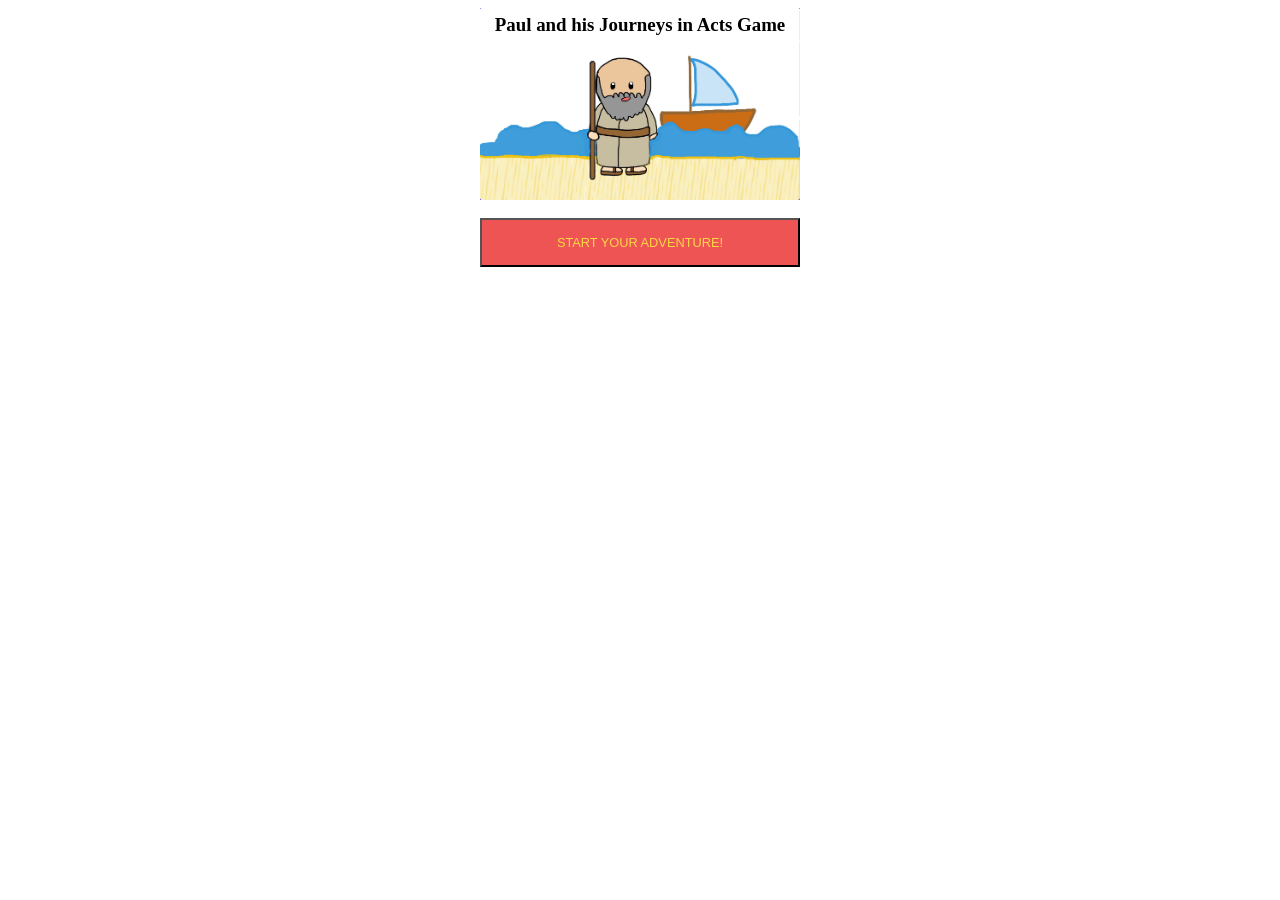
<file: Acts-Project-Web-Game/index.html>
<!DOCTYPE html>
<html>
<head>
<title>Acts Project Webgame</title>
    <style>
        .center {
            display: block;
            margin-left: auto;
            margin-right: auto;
            text-align: center;
        }
        .bigButton {
            width: 84.67mm;
            height: 13mm;
            font-size: 3.39mm;
            color: #FAD744;
            background-color: #EF5455;
            text-align: center;
        }
        .buttons {
            width: 55mm;
            height: 13.5mm;
            font-size: 3mm;
            color: #FAD744;
            background-color: #EF5455;
            text-align: left;
        }
        .characters {
            position: absolute;
            top: 20mm;
            left: 17mm; 
            width: 22mm;
            height: 33.87mm;

        }
        .headingAbsolute {
            width: 109mm;
            top: 1px;
            font-size: 5mm;
            position: absolute;
            margin-left: auto;
            margin-right: auto;
            left: 0;
            right: 0;
        }
        .heading {
            width: 109mm;
            font-size: 5mm;
        }
        .startScreen {
            width: 84.67mm;
            height: 50.8mm;
        }
        .modal {
            display: none; /* Hidden by default */
            position: fixed; /* Stay in place */
            z-index: 1; /* Sit on top */
            padding-top: 50px; /* Location of the box */
            left: 0;
            top: 0;
            width: 100%; /* Full width */
            height: 100%; /* Full height */
            overflow: auto; /* Enable scroll if needed */
            background-color: rgb(0,255,0); /* Fallback color */
            background-color: rgba(0,255,0,0.4); /* Black w/ opacity */
            text-align: center;
        }
        
        .modal-content {
        background-color: #fefefe;
        margin: auto;
        padding: 5px;
        border: 1px solid #888;
        width: 80%;
        }

        .close {
        color: #aaaaaa;
        float: right;
        font-size: 28px;
        font-weight: bold;
        }

        .scene {
            width: 105mm;
            height: 62mm;
            display: block;
            margin-left: auto;
            margin-right: auto;
            text-align: center;
        }

        .walkAcross {
            transition: transform 1.5s linear;
        }
        .walkAcross-active {
            transform: translateX(75mm);
        }
        .sailAcross {
            transition: transform 2.5s linear;
        }
        .sailAcross-active {
            transform: translateX(68mm);
        }
        .walkAcrossReset {
            transform: none;
        }
        .fall {
            transition: transform 1s linear;
        }
        .fall-active {
            transform: rotate(90deg) translateX(7mm);
        }
        #boat {
            position: absolute;
            top: 15mm;
            left: 15mm;
            width: 40mm;
            height: 40mm;
            display: none;
        }
    </style>
<head>
<body>
    <script src="jquery-3.4.1.js"></script>
    <div id='StartScreen'>
        <h1 class='center headingAbsolute'>Paul and his Journeys in Acts Game</h1>
        <img src='ActsStartScreen.JPG' class='center startScreen'>
        <br>
        <button onclick='startGame();' class='center bigButton'>START YOUR ADVENTURE!</button>
    </div>

    <div id='quiz'>
        <h1 id='question' class='heading center'></h1>
        <br>
        <button onclick='aClicked(); isCorrect();' class='buttons'>a) <span id='choiceA'></span></button>
        <br>
        <button onclick='bClicked(); isCorrect();' class='buttons'>b) <span id='choiceB'></span></button>
        <br>
        <button onclick='cClicked(); isCorrect();' class='buttons'>c) <span id='choiceC'></span></button>
        <br>
        <button onclick='dClicked(); isCorrect();' class='buttons'>d) <span id='choiceD'></span></button>
    </div>

    <div id='endScreen'>
        <h1 class='center'>Good job! <br> You have successfully traveled with Paul, and have made it to the end! Hope you enjoyed :P <br> <br> Hopefully Paul is proud of you lol</h1>
    </div>

    <!-- The Modal -->
    <div id="myModal" class="modal">
        <!-- Modal content -->
        <div class="modal-content">
            <span class="close">&times;</span>
            <!--<p><span id='evaluate'></span></p>-->
            <img src='correctIcon.png' id='evaluate'>
        </div>
    </div>

    <div id='storyLine'>
        <img src='PaulBasic.png' class='characters walkAcross fall' id='character1'>
        <img src='PaulOnBoat.png' class='sailAcross' id='boat'>
        <img src='ToDamascusScene.jpg' class='scene' id='backgroundImage'>
       
        <button onclick='nextSlide()' class='bigButton center'>NEXT!</button>
    </div>
</body>
</html>
    
<script>
    document.getElementById('storyLine').style.display = 'none';    
    document.getElementById('quiz').style.display = 'none';
    document.getElementById('endScreen').style.display = 'none';

    function startGame(){
        document.getElementById('quiz').style.display = 'inline-block';
        document.getElementById('StartScreen').style.display = 'none';
    }

    var question = document.getElementById('question')
    var choiceA = document.getElementById('choiceA')
    var choiceB = document.getElementById('choiceB')
    var choiceC = document.getElementById('choiceC')
    var choiceD = document.getElementById('choiceD')
    var buttons = document.getElementsByClassName('buttons')

    var questions = 
    ['Before his conversion, Paul is trying to ______. He even approves Stephens stoning', 
    'On the road to ______ Paul hears God saying, Paul, Paul why do you persecute me?',
    'Paul turns from his evil ways & starts ______',
    'Pauls first friend, ______, who preached with Paul to many people and places.',
    'They decide to preach to the Gentiles because the Jews were ______',
    'Which one of the following were not one of the places Paul and Barnabas preached to in Acts 14?',
    'Paul and Barnabas preached that you do not have to ______ to be saved',
    'What did Paul and Barnabas disagree upon that made them go their own ways?',
    'Paul and Silas go to Phillipi. They are severely beaten and thrown into jail after being falsely accused. They sing praises to God and then  ______',
    'Paul, Silas, and Timothy preach to Thessalonica and Berea. Paul then leaves them for a while to preach to ______.',
    'Paul then preaches to Corinth, where he meets up with Silas and Timothy again. He stays there for a while because it is safe and works as a ______',
    'Huge riot, many people believe in Jesus from Pauls teaching, many believe in _______',
    'Paul encourages the Ephesians and then travels to ______, compelled by the Spirit, where he is willing to face death for Jesus.',
    'When the Jews of Jerusalem see Paul, they scream false witness against him and severely beat him. Before he is brought to jail he asks to ______',
    'Paul tells all the angry Jews his story, and they were fine until they heard he was _______. The soldiers try to flog him, but can not since he is Roman.',
    'The soldiers take Paul to the Sandherin, where he again testifies. They argue and some try to kill him, but he is safely sent to _______ to be judged.',
    'The Jews falsely witness and Paul defends himself once more. Felix puts Paul in jail, but with a lot of freedom, and Paul uses this as an opportunity to _______.',
    'Felix retires and is replaced by Festus. King Agrippa is also interested in the Paul business. Paul is tried again and again so he then _______.',
    'On the voyage to Rome, Paul encounters a huge storm. Everyone thinks they will die, but they luckily find land. They get shipwrecked, but they swim to shore safely.',
    'They are shipwrecked on ______. Natives are kind to them. Paul heals lots of the people there and preaches to them. Paul and the crew sail to Rome once they restocked.',
    'Paul then lives in Rome, waiting for trial, with a soldier guarding him. He spends 2 years preaching to the ______ in Rome, also writing letters to his church leaders.',
    'Extra Question(Not from Acts) Unfortunately Pauls life sadly ends where he is killed by ______, but he lived as a faithful servant to God although many trials faced him, converting many.'] 
    var choices = 
    [['persecute Christians', 'preach to the synagogue', 'stone Stephen', 'visit Silas'], //a
    ['Ephesus', 'Corinth', 'Damascus', 'Rome'], //c
    ['helping the poor', 'preaching the gospel', 'freeing Christians that were in jail', 'selling his possessions for the poor'], //b
    ['Silas', 'Barnabas', 'John Mark', 'Claudius'], //b
    ['annoying', 'asking too many questions', 'listening to a different preacher they thought was better','abusive and hard headed' ], //d 
    ['Iconium', 'Lystra', 'Derbe', 'Athens'], //d
    ['keep the law of Moses', 'be a good person', 'fast', 'gain approval of the priests and Jewish leaders'], //a
    ['How to preach the gospel', 'Whether to risk their lives for God', 'Whether to bring John with them or not', 'Where to go next to preach'], //c
    ['A violent earthquake sets free all the prisoners', 'suddenly find themselves teleported out of jail',
    'are able to walk out of jail unnoticed', 'the jailer is Christian and sneaks them out of prison'], //a
    ['Colossia', 'Ephesus', 'Asia', 'Athens'], //d
    ['potter', 'tentmaker', 'merchant', 'governor'], //b
    ['Zeus', 'Hermes', 'Poseidon', 'Artemis'], //d
    ['Asia', 'Damascus', 'Jerusalem', 'Rome'], //c
    ['testify to the crowd', 'meet with the governor to be judged', 'ask the crowd why they hate him', 'say farewell to his good friends'], //a
    ['not following all of Moses law', 'eating with Gentiles', 'preaching to Gentiles', 'preaching on Sabbath'], //c
    ['Caesar', 'Governor Felix', 'Herod', 'Festus'], //b
    ['escape jail', 'write letters to strengthen his fellow believers', 'preach to Felix', 'befriend the people in Caesarea'], //c
    ['gives up and pleads guilty', 'negotiates with the judge', 'bribes the Jews', 'appeals to the emperor'], //d
    ['huge storm', 'Leviathan', 'Tsunami', 'fierce pirates'], //a
    ['Patmos', 'Malta', 'Macedonia', 'Asia'], //b
    ['Jews', 'Gentiles', 'Jewish & Roman Christians', 'All of the above'], //d
    ['Caesar', 'Octavian', 'Nero', 'King Agrippa']//c
    ]

    var questionNumber = 0
    var correctAnswer = 0
    var clickedAnswer = 1000

    question.innerHTML = questions[questionNumber]
    choiceA.innerHTML = choices[questionNumber][0]
    choiceB.innerHTML = choices[questionNumber][1]
    choiceC.innerHTML = choices[questionNumber][2]
    choiceD.innerHTML = choices[questionNumber][3]

    function aClicked(){
        clickedAnswer = 0
    }
    function bClicked(){
        clickedAnswer = 1
    }
    function cClicked(){
        clickedAnswer = 2
    }
    function dClicked(){
        clickedAnswer = 3
    }
    function answer(){ 
        if (questionNumber == 0) {
            correctAnswer = 0
        }
        else if (questionNumber == 1) {
            correctAnswer = 2
        }
        else if (questionNumber == 2) {
            correctAnswer = 1
        }
        else if (questionNumber == 3) {
            correctAnswer = 1
        }
        else if (questionNumber == 4) {
            correctAnswer = 3
        }
        else if (questionNumber == 5) {
            correctAnswer = 3
        }
        else if (questionNumber == 6) {
            correctAnswer = 0
        }
        else if (questionNumber == 7) {
            correctAnswer = 2
        }
        else if (questionNumber == 8) {
            correctAnswer = 0
        }
        else if (questionNumber == 9) {
            correctAnswer = 3
        }
        else if (questionNumber == 10) {
            correctAnswer = 1
        }
        else if (questionNumber == 11) {
            correctAnswer = 3
        }
        else if (questionNumber == 12) {
            correctAnswer = 2
        }
        else if (questionNumber == 13) {
            correctAnswer = 0
        }
        else if (questionNumber == 14) {
            correctAnswer = 2
        }
        else if (questionNumber == 15) {
            correctAnswer = 1
        }
        else if (questionNumber == 16) {
            correctAnswer = 2
        }
        else if (questionNumber == 17) {
            correctAnswer = 3
        }
        else if (questionNumber == 18) {
            correctAnswer = 0
        }
        else if (questionNumber == 19) {
            correctAnswer = 1
        }
        else if (questionNumber == 20) {
            correctAnswer = 3
        }
        else if (questionNumber == 21) {
            correctAnswer = 2
        }
    }
    var click = 0

    function nextSlide() {
        click++
        console.log(click);
        if (questionNumber == 1) { 
            if (click == 1) { 
                $('.walkAcross').toggleClass('walkAcross-active');
            }
            else { 
                $('.walkAcross-active').toggleClass('walkAcrossReset');
                character1.classList.remove('walkAcross')
                character1.classList.remove('walkAcross-active')
                document.getElementById('storyLine').style.display = 'none';
                document.getElementById('quiz').style.display = 'block';
                click = 0
            }
        }
        else if (questionNumber == 2) {
            if (click == 1) { 
                $('.fall').toggleClass('fall-active');
            }
            else { 
                document.getElementById('storyLine').style.display = 'none';
                document.getElementById('quiz').style.display = 'block';
                click = 0
            }
        }
        else if (questionNumber == 7) {
            if(click == 1) {
                backgroundImage.src = 'JewsReject.jpg'
            }
            else if(click == 2) {
                backgroundImage.src = 'PaulGentiles.jpg'
            }
            else {
                character1.style.display = 'block'
                document.getElementById('storyLine').style.display = 'none';
                document.getElementById('quiz').style.display = 'block';
                click = 0
            }
        }
        else if (questionNumber == 9) {
            if (click == 1) { 
                backgroundImage.src = 'PaulSilasJailEscape.jpg'
            }
            else { 
                character1.style.display = 'block'
                document.getElementById('storyLine').style.display = 'none';
                document.getElementById('quiz').style.display = 'block';
                click = 0
            }
        }
        else if (questionNumber == 19) {
            if (click == 1) { 
                $('.sailAcross').toggleClass('sailAcross-active');
            }
            else { 
                character1.style.display = 'block'
                document.getElementById('boat').style.display = 'none'
                document.getElementById('storyLine').style.display = 'none';
                document.getElementById('quiz').style.display = 'block';
                click = 0
            }
        }
        else if (questionNumber == 21) {
            character1.style.display = 'block'
            document.getElementById('boat').style.display = 'none'
            document.getElementById('storyLine').style.display = 'none';
            document.getElementById('quiz').style.display = 'block';
            click = 0
        }
        else {

        }
    } 

    function isCorrect() {
        answer()
        if (clickedAnswer == correctAnswer) {
            questionNumber += 1
            if (questionNumber < 22) {

                evaluate.src = 'correctIcon.png'
                modal.style.display = 'block';
                modal.style.background = 'rgba(0,255,0,0.4)'; 
                
                document.getElementById('quiz').style.display = 'none';
                document.getElementById('storyLine').style.display = 'block';
                
                if (questionNumber == 2) {
                    backgroundImage.src = 'PaulMeetsJesus.jpg'
                    character1.style.left = '50mm';
                    character1.style.top = '23mm';
                }
                else if (questionNumber == 7) {
                    backgroundImage.src = 'PaulJews.jpg'
                    character1.style.display = 'none';
                }
                else if (questionNumber == 9) {
                    backgroundImage.src = 'PaulSilasJail.jpg'
                    character1.style.display = 'none';
                }
                else if (questionNumber == 19) {
                    backgroundImage.src = 'BoatInStorm.jpg'
                    character1.style.display = 'none';
                    document.getElementById('boat').style.display = 'block'
                }
                else if (questionNumber == 21) {
                    backgroundImage.src = 'PaulLetters.jpg'
                    character1.style.display = 'none';
                    document.getElementById('boat').style.display = 'none'
                }
                if ((questionNumber != 1) && (questionNumber != 2) && (questionNumber!= 7) && (questionNumber != 9) && (questionNumber != 19) && (questionNumber != 21)) {
                        document.getElementById('storyLine').style.display = 'none';
                        document.getElementById('quiz').style.display = 'block';
                }
                question.innerHTML = questions[questionNumber]
                choiceA.innerHTML = choices[questionNumber][0]
                choiceB.innerHTML = choices[questionNumber][1]
                choiceC.innerHTML = choices[questionNumber][2]
                choiceD.innerHTML = choices[questionNumber][3]

            }
            else {
                evaluate.src = 'correctIcon.png'
                modal.style.display = 'block';
                modal.style.background = 'rgba(0,255,0,0.4)';  
                document.getElementById('quiz').style.display = 'none';
                document.getElementById('endScreen').style.display = 'block';     
            }
        }
        else {
            modal.style.background = 'rgba(255,0,0,0.4)';
            evaluate.src = 'incorrectIcon.png';
            modal.style.display = "block";
        }
    }
    // Get the modal
    var modal = document.getElementById("myModal");
    var character1 = document.getElementById('character1')
    var backgroundImage = document.getElementById('backgroundImage')
    var evaluate = document.getElementById('evaluate')

    // Get the <span> element that closes the modal
    var span = document.getElementsByClassName("close")[0];

    // When the user clicks on <span> (x), close the modal
    span.onclick = function() {
        modal.style.display = "none";
    }

    // When the user clicks anywhere outside of the modal, close it
    window.onclick = function(event) {
        if (event.target == modal) {
            modal.style.display = "none";
        }
    }
</script>
</file>
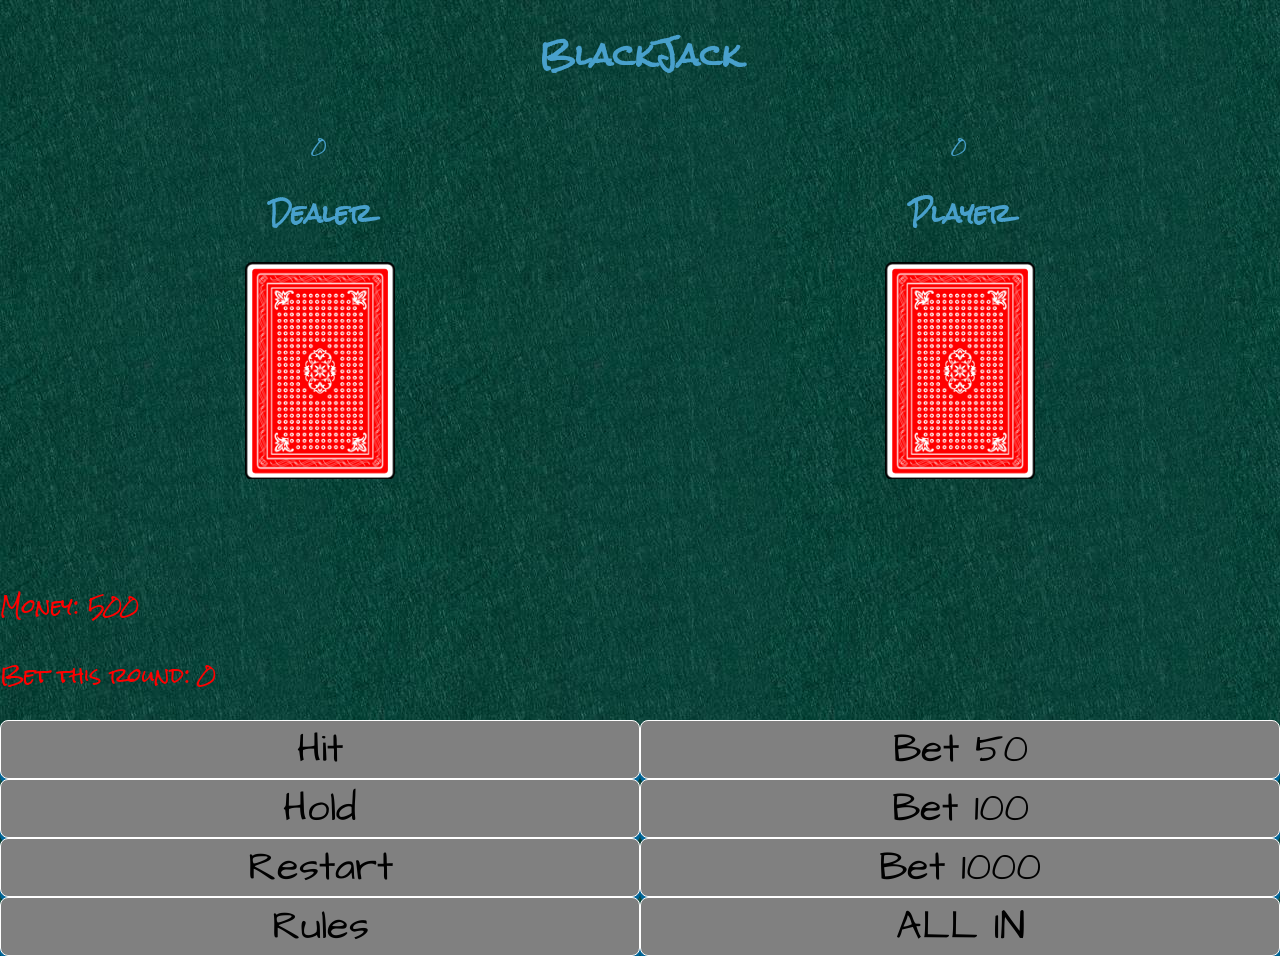
<file: black-jack-game/index.html>
<!DOCTYPE html>
<html lang="en">
  <head>
    <title>BlackJack</title>
    <meta charset="utf-8">
    <link rel="stylesheet" href="assets/css/styles.css">
    <title>BlackJack</title>
    <!--web app-->
    <link rel="manifest" href="manifest.json">
    <meta name="viewport" content="width=device-width, initial-scale=1">
    <meta name="theme-color" content="#000000">
    <!--iOS-->
    <meta name="apple-mobile-web-app-capable" content="yes">
    <meta id="status-bar-meta" name="apple-mobile-web-app-status-bar-style" content="default">
    <meta name="apple-mobile-web-app-title" content="BlackJack">
    <!--icons-->
    <link rel="apple-touch-icon" href="touch-icons/touch-icon-iphone.png">
    <link rel="apple-touch-icon" sizes="152x152" href="touch-icons/touch-icon-ipad.png">
    <link rel="apple-touch-icon" sizes="180x180" href="touch-icons/touch-icon-iphone-retina.png">
    <link rel="apple-touch-icon" sizes="167x167" href="touch-icons/touch-icon-ipad-retina.png">
    <!--splashscreens-->
    <link href="splashscreens/iphone5_splash.png" media="(device-width: 320px) and (device-height: 568px) and (-webkit-device-pixel-ratio: 2)" rel="apple-touch-startup-image" />
    <link href="splashscreens/iphone6_splash.png" media="(device-width: 375px) and (device-height: 667px) and (-webkit-device-pixel-ratio: 2)" rel="apple-touch-startup-image" />
    <link href="splashscreens/iphoneplus_splash.png" media="(device-width: 621px) and (device-height: 1104px) and (-webkit-device-pixel-ratio: 3)" rel="apple-touch-startup-image" />
    <link href="splashscreens/iphonex_splash.png" media="(device-width: 375px) and (device-height: 812px) and (-webkit-device-pixel-ratio: 3)" rel="apple-touch-startup-image" />
    <link href="splashscreens/iphonexr_splash.png" media="(device-width: 414px) and (device-height: 896px) and (-webkit-device-pixel-ratio: 2)" rel="apple-touch-startup-image" />
    <link href="splashscreens/iphonexsmax_splash.png" media="(device-width: 414px) and (device-height: 896px) and (-webkit-device-pixel-ratio: 3)" rel="apple-touch-startup-image" />
    <link href="splashscreens/ipad_splash.png" media="(device-width: 768px) and (device-height: 1024px) and (-webkit-device-pixel-ratio: 2)" rel="apple-touch-startup-image" />
    <link href="splashscreens/ipadpro1_splash.png" media="(device-width: 834px) and (device-height: 1112px) and (-webkit-device-pixel-ratio: 2)" rel="apple-touch-startup-image" />
    <link href="splashscreens/ipadpro3_splash.png" media="(device-width: 834px) and (device-height: 1194px) and (-webkit-device-pixel-ratio: 2)" rel="apple-touch-startup-image" />
    <link href="splashscreens/ipadpro2_splash.png" media="(device-width: 1024px) and (device-height: 1366px) and (-webkit-device-pixel-ratio: 2)" rel="apple-touch-startup-image" />
  </head>
  <body>

    <header>
      <h1>BlackJack</h1>

    </header>
    <div id="highscore"></div>

    <div id="play-area" style="text-align: center">
      <div id="dealer">
        <p id="sumOfDealerCards">0</p>
        <h2>Dealer</h2>
        <div class="dealerCard" id="dealerPlayCard"><img src="img/cards/1x/back-red.png"></div>
      </div>
      <div id="player">
        <p id="sumOfPlayerCards">0</p>
        <h2>Player</h2>

        <div class="playerCard" id="nextPlayCard"><img src="img/cards/1x/back-red.png"></div>

      </div>
    </div>

    <div class="Money">

      <p id="money">Money: 500</p>
      <p id="betAmountLbl">Bet this round: 0</p>


    </div>

    <div class="buttons left">
      <button class="hit" >Hit</button>
      <button class="hold">Hold</button>
      <button class="new-game">Restart</button>
      <button class="rules" onclick="window.open('https://www.bicyclecards.com/how-to-play/blackjack/','_blank')">Rules</button>
    </div>

    <div class="buttons right bet">
      <button>50</button>
      <button>100</button>
      <button>1000</button>

    </div>
    <div class="allIn">
      <button>ALL IN</button>
    </div>

    <script src="assets/js/app.js"></script>
    <script>
    if ('serviceWorker' in navigator) {
    	window.addEventListener('load', function() {
      		navigator.serviceWorker.register('sw.js').then(function(registration) {
      		console.log('ServiceWorker registration successful with scope: ', registration.scope);
      	}, function(err) {
      		console.log('ServiceWorker registration failed: ', err);
      	});
      });
    }
    </script>

  </body>
</html>
</file>
<file: black-jack-game/assets/css/styles.css>
@import url('https://fonts.googleapis.com/css?family=Architects+Daughter');
@import url('https://fonts.googleapis.com/css?family=Architects+Daughter|Rock+Salt');





body{
  margin:0;
  cursor: crosshair;
}
#play-area{
  display:flex;
}
#play-area > * {
  flex: 1 0 50%;
}
/* 320 --> <-- 768 */
.allIn {
  text-align: center;
  width: 50%;
    }

  .modal-content{
    border: 1px solid black;
    background-color: white;
    font-size: 1.1em;
    display: flex;
    flex-direction: column;
    flex-wrap: wrap;
    justify-content:center;
    width: 80%;
    margin: 0 auto;
    margin-top: 0px;
    margin-bottom: 0px;
    margin-right: auto;
    margin-left: auto;
    padding: 1em 1em;
    border-radius: 8px;
    border-top-left-radius: 8px;
    border-top-right-radius: 8px;
    border-bottom-right-radius: 8px;
    border-bottom-left-radius: 8px;
  }

  .modal{
    text-align: center;
    position: fixed;
    height: 100vh;
    width: 100%;
    display: flex;
    flex-direction: column;
    justify-content: center;
    background-color: rgba(255, 255, 255, 0.8);
    z-index: 1000;
    top: 0;
  }

* {
  box-sizing: border-box;
}

header {
  text-align: center;
  font-size: 15px;


}

body {
  -webkit-user-select: none;
  -webkit-touch-callout: none;
  -webkit-tap-highlight-color: transparent;
  -webkit-animation-duration: 20s;
  background-image: url(../../img/background.jpg);
  font-family: 'Rock Salt', cursive;
}

#highscore {
  color: tan;
}

button {
  font-family: 'Architects Daughter', cursive;
  outline: 0;
  text-align: center;
  font-size: 30px;
  display: block;
  border: 1px solid blue;
  background-color: gray;
  border-radius: 8px;
  margin: auto;
  width: 100%;
  cursor:cell;
  transition: all .1s linear;
  box-shadow: 0 5px 0 #006599;
  cursor: pointer;

}
button:active {
  background-color: blue;
  box-shadow: 0 2px 0 #006599;
  transform: translateY(3px);
}

h1, h2, #sumOfDealerCards, #sumOfPlayerCards {
  color: #48A0CC;
}

.buttons {
  width: 50%;
}
.left{
  float: left;
}
.right,
.allIn {
  float: right;
}

.bet button:before {
  content: "Bet ";
}

.bet {
  text-align: center;
}

.playerCard,
#dealer {
  position: relative;
  height: 280px;
}

.playerCard img {
  position: absolute;
  left: calc(50% - 50px);
  width: 100px;
  height: auto;
}

.dealerCard img {
  position: relative;
  position: absolute;
  left: calc(50% - 50px);
  width: 100px;
  height: auto;
}

.Money {
    font-size: 15px;
    color: red;
}

@media (max-width: 320px) {
  button {
    text-align:center;
  }

  modal-content{
    font-size: 20px;
  }

 header {
   text-align: center;
   font-size: 10px;


 }
 button {
   text-align: center;
   font-size: 20px;
   display: block;
   border: 1px solid green;
   background-color: gray;

 }
 .playerCard,
 #dealer {
   position: relative;
   height: 180px;
 }

 .playerCard img {
   position: absolute;
   left: calc(50% - 35px);
   width: 70px;
   height: auto;
 }

 .dealerCard img {
   position: relative;
   position: absolute;
   left: calc(50% - 35px);
   width: 70px;
   height: auto;
 }

 .Money {
     font-size: 10px;
     color: red;
 }

 h2 {
   font-size: 20px;
 }

}

@media (min-width: 768px) {


   button {
    text-align: center;
    font-size: 30px;
    display: block;
    border: 1px solid red;
    background-color: gray;

  }
  button {
    text-align:center;
  }
  .playerCard,
  #dealer {
    position: relative;
    height: 375px;
  }

  .playerCard img {
    position: absolute;
    left: calc(50% - 87.5px);
    width: 175px;
    height: auto;
  }

  .dealerCard img {
    position: relative;
    position: absolute;
    left: calc(50% - 87.5px);
    width: 175px;
    height: auto;
  }

  .Money {
      font-size: 15px;
      color: red;
  }

}

@media (min-width: 1024px) {

  button {
    text-align: center;
    font-size: 40px;
    display: block;
    border: 1px solid white;
    background-color: gray;

  }
  button {
    text-align:center;
  }
  .playerCard,
  #dealer  {
    position: relative;
    height: 300px;
  }

  .playerCard img {
    position: absolute;
    left: calc(50% - 75px);
    width: 150px;
    height: auto;
  }

  .dealerCard img {
    position: relative;
    position: absolute;
    left: calc(50% - 75px);
    width: 150px;
    height: auto;
  }

  .Money {
      font-size: 20px;
      color: red;
  }

}
</file>
